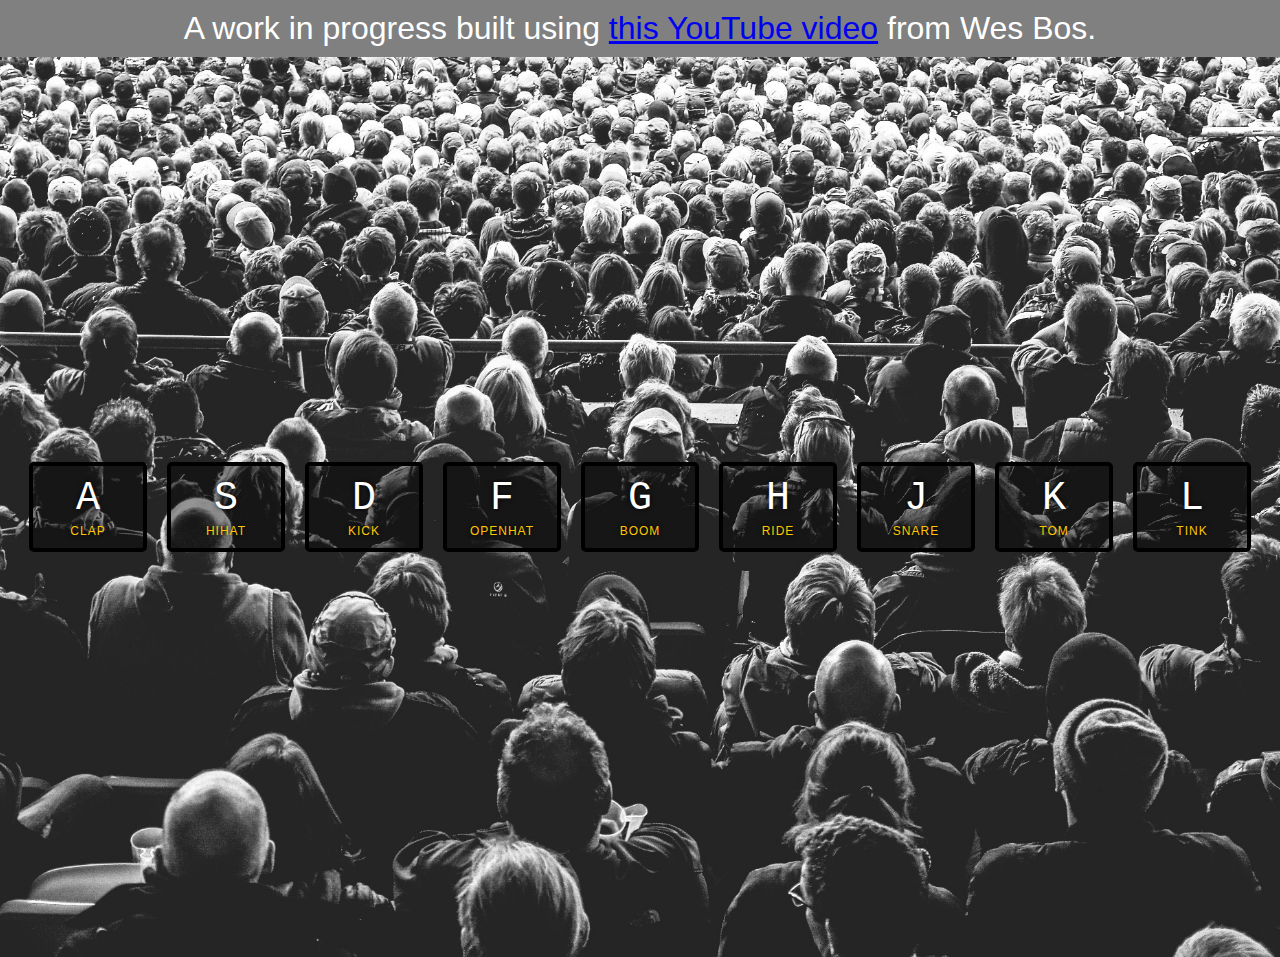
<file: index.html>
<!DOCTYPE html>
<html lang="en">
  <head>
    <meta charset="UTF-8" />
    <title>JS Drum Kit</title>
    <link rel="stylesheet" href="style.css" />
    <link rel="icon" href="https://fav.farm/🔥" />
  </head>
  <body>
    <div class="explainer">
      A work in progress built using
      <a href="https://www.youtube.com/watch?v=VuN8qwZoego"
        >this YouTube video</a
      >
      from Wes Bos.
    </div>
    <div class="keys">
      <div data-key="KeyA" class="key">
        <kbd>A</kbd>
        <span class="sound">clap</span>
      </div>
      <div data-key="KeyS" class="key">
        <kbd>S</kbd>
        <span class="sound">hihat</span>
      </div>
      <div data-key="KeyD" class="key">
        <kbd>D</kbd>
        <span class="sound">kick</span>
      </div>
      <div data-key="KeyF" class="key">
        <kbd>F</kbd>
        <span class="sound">openhat</span>
      </div>
      <div data-key="KeyG" class="key">
        <kbd>G</kbd>
        <span class="sound">boom</span>
      </div>
      <div data-key="KeyH" class="key">
        <kbd>H</kbd>
        <span class="sound">ride</span>
      </div>
      <div data-key="KeyJ" class="key">
        <kbd>J</kbd>
        <span class="sound">snare</span>
      </div>
      <div data-key="KeyK" class="key">
        <kbd>K</kbd>
        <span class="sound">tom</span>
      </div>
      <div data-key="KeyL" class="key">
        <kbd>L</kbd>
        <span class="sound">tink</span>
      </div>
    </div>

    <audio data-key="KeyA" src="sounds/clap.wav"></audio>
    <audio data-key="KeyS" src="sounds/hihat.wav"></audio>
    <audio data-key="KeyD" src="sounds/kick.wav"></audio>
    <audio data-key="KeyF" src="sounds/openhat.wav"></audio>
    <audio data-key="KeyG" src="sounds/boom.wav"></audio>
    <audio data-key="KeyH" src="sounds/ride.wav"></audio>
    <audio data-key="KeyJ" src="sounds/snare.wav"></audio>
    <audio data-key="KeyK" src="sounds/tom.wav"></audio>
    <audio data-key="KeyL" src="sounds/tink.wav"></audio>

    <script>
      function playSound(e) {
        const audio = document.querySelector(`audio[data-key="${e.code}"]`);
        const key = document.querySelector(`.key[data-key="${e.code}"]`);
        if (!audio) return; // stop the function from running altogether
        audio.currentTime = 0; // rewind to the start
        audio.play();
        key.classList.add("playing");
      }

      function removeTransition(e) {
        if (e.propertyName !== "transform") return; // skip it if it's not a transform
        this.classList.remove("playing");
      }

      const keys = document.querySelectorAll(".key");
      keys.forEach((key) =>
        key.addEventListener("transitionend", removeTransition)
      );
      window.addEventListener("keydown", playSound);
    </script>
  </body>
</html>
</file>
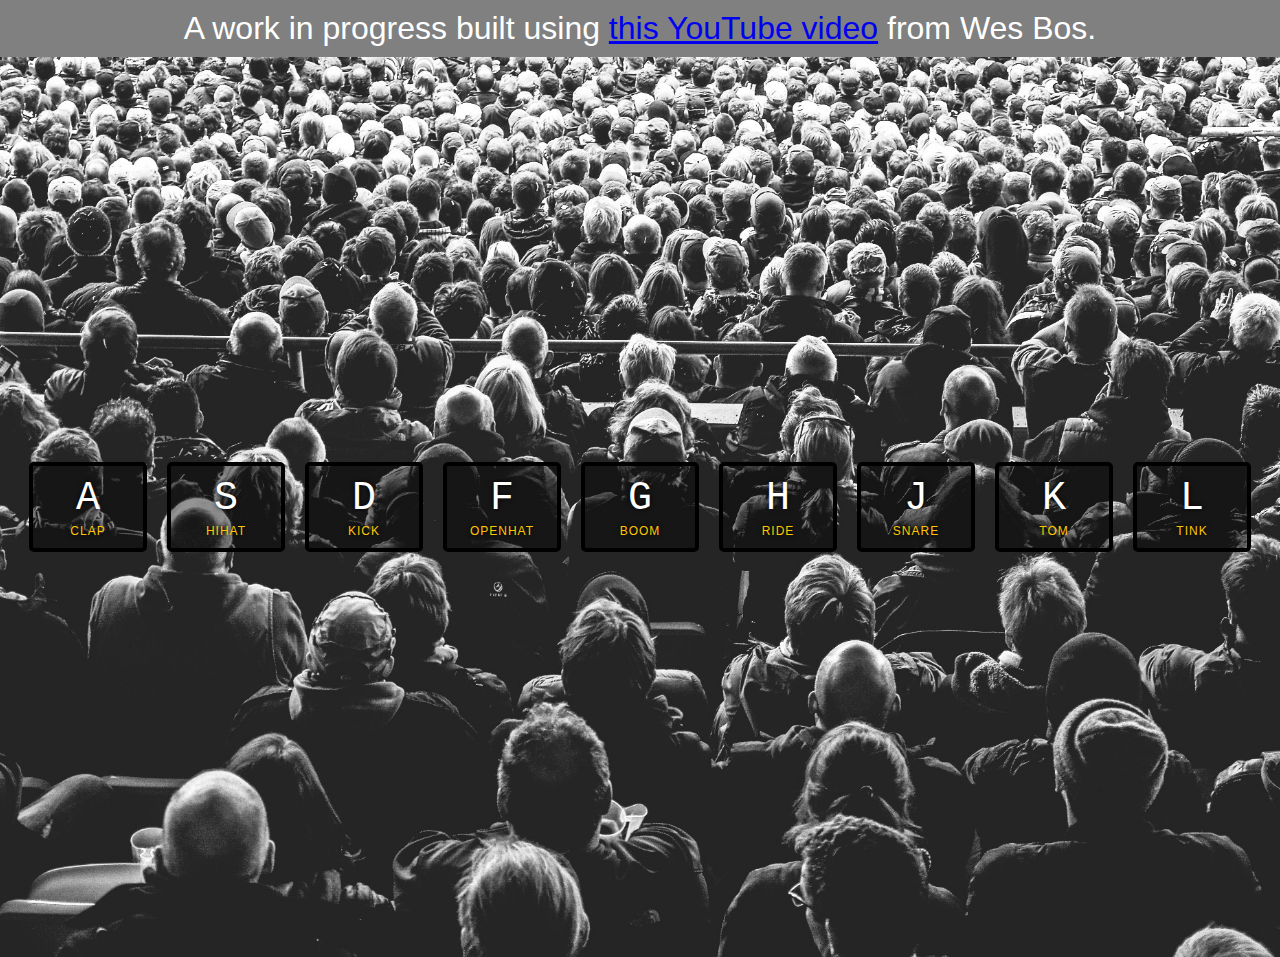
<file: drumKit.html>
<!DOCTYPE html>
<html lang="en">
  <head>
    <meta charset="UTF-8" />
    <title>JS Drum Kit</title>
    <link rel="stylesheet" href="drumStyle.css" />
    <link rel="icon" href="https://fav.farm/🔥" />
  </head>
  <body>
    <div class="explainer">
      A work in progress built using
      <a href="https://www.youtube.com/watch?v=VuN8qwZoego"
        >this YouTube video</a
      >
      from Wes Bos.
    </div>
    <div class="keys">
      <div data-key="KeyA" class="key">
        <kbd>A</kbd>
        <span class="sound">clap</span>
      </div>
      <div data-key="KeyS" class="key">
        <kbd>S</kbd>
        <span class="sound">hihat</span>
      </div>
      <div data-key="KeyD" class="key">
        <kbd>D</kbd>
        <span class="sound">kick</span>
      </div>
      <div data-key="KeyF" class="key">
        <kbd>F</kbd>
        <span class="sound">openhat</span>
      </div>
      <div data-key="KeyG" class="key">
        <kbd>G</kbd>
        <span class="sound">boom</span>
      </div>
      <div data-key="KeyH" class="key">
        <kbd>H</kbd>
        <span class="sound">ride</span>
      </div>
      <div data-key="KeyJ" class="key">
        <kbd>J</kbd>
        <span class="sound">snare</span>
      </div>
      <div data-key="KeyK" class="key">
        <kbd>K</kbd>
        <span class="sound">tom</span>
      </div>
      <div data-key="KeyL" class="key">
        <kbd>L</kbd>
        <span class="sound">tink</span>
      </div>
    </div>

    <audio data-key="KeyA" src="sounds/clap.wav"></audio>
    <audio data-key="KeyS" src="sounds/hihat.wav"></audio>
    <audio data-key="KeyD" src="sounds/kick.wav"></audio>
    <audio data-key="KeyF" src="sounds/openhat.wav"></audio>
    <audio data-key="KeyG" src="sounds/boom.wav"></audio>
    <audio data-key="KeyH" src="sounds/ride.wav"></audio>
    <audio data-key="KeyJ" src="sounds/snare.wav"></audio>
    <audio data-key="KeyK" src="sounds/tom.wav"></audio>
    <audio data-key="KeyL" src="sounds/tink.wav"></audio>

    <script>
      function playSound(e) {
        const audio = document.querySelector(`audio[data-key="${e.code}"]`);
        const key = document.querySelector(`.key[data-key="${e.code}"]`);
        if (!audio) return; // stop the function from running altogether
        audio.currentTime = 0; // rewind to the start
        audio.play();
        key.classList.add("playing");
      }

      function removeTransition(e) {
        if (e.propertyName !== "transform") return; // skip it if it's not a transform
        this.classList.remove("playing");
      }

      const keys = document.querySelectorAll(".key");
      keys.forEach((key) =>
        key.addEventListener("transitionend", removeTransition)
      );
      window.addEventListener("keydown", playSound);
    </script>
  </body>
</html>
</file>
<file: style.css>
html {
  font-size: 10px;
  background: url("./drumBackground.jpg") bottom center;
  background-size: cover;
}

body,
html {
  margin: 0;
  padding: 0;
  font-family: sans-serif;
}

.keys {
  display: flex;
  flex: 1;
  min-height: 100vh;
  align-items: center;
  justify-content: center;
}

.key {
  border: 0.4rem solid black;
  border-radius: 0.5rem;
  margin: 1rem;
  font-size: 1.5rem;
  padding: 1rem 0.5rem;
  transition: all 0.07s ease;
  width: 10rem;
  text-align: center;
  color: white;
  background: rgba(0, 0, 0, 0.4);
  text-shadow: 0 0 0.5rem black;
}

.playing {
  transform: scale(1.1);
  border-color: #ffc600;
  box-shadow: 0 0 1rem #ffc600;
}

kbd {
  display: block;
  font-size: 4rem;
}

.sound {
  font-size: 1.2rem;
  text-transform: uppercase;
  letter-spacing: 0.1rem;
  color: #ffc600;
}

.explainer {
  background-color: gray;
  color: white;
  font-size: 32px;
  padding: 10px;
  text-align: center;
  align-items: center;
}
</file>
<file: drumStyle.css>
html {
  font-size: 10px;
  background: url("./drumBackground.jpg") bottom center;
  background-size: cover;
}

body,
html {
  margin: 0;
  padding: 0;
  font-family: sans-serif;
}

.keys {
  display: flex;
  flex: 1;
  min-height: 100vh;
  align-items: center;
  justify-content: center;
}

.key {
  border: 0.4rem solid black;
  border-radius: 0.5rem;
  margin: 1rem;
  font-size: 1.5rem;
  padding: 1rem 0.5rem;
  transition: all 0.07s ease;
  width: 10rem;
  text-align: center;
  color: white;
  background: rgba(0, 0, 0, 0.4);
  text-shadow: 0 0 0.5rem black;
}

.playing {
  transform: scale(1.1);
  border-color: #ffc600;
  box-shadow: 0 0 1rem #ffc600;
}

kbd {
  display: block;
  font-size: 4rem;
}

.sound {
  font-size: 1.2rem;
  text-transform: uppercase;
  letter-spacing: 0.1rem;
  color: #ffc600;
}

.explainer {
  background-color: gray;
  color: white;
  font-size: 32px;
  padding: 10px;
  text-align: center;
  align-items: center;
}
</file>
